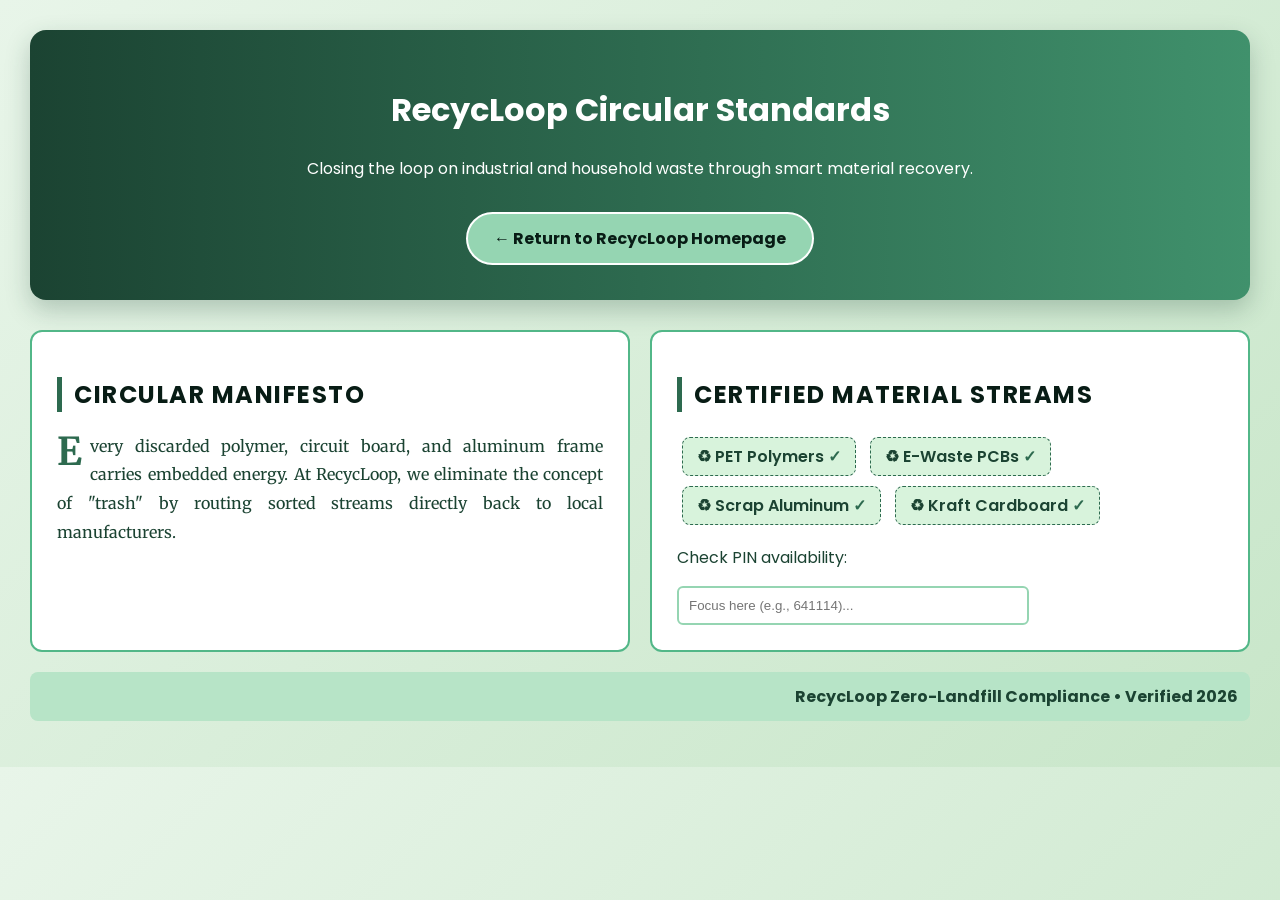
<file: index.html>
<!DOCTYPE html>
<html lang="en">
<head>
    <meta charset="UTF-8">
    <title>RecycLoop - Text Styles & Gradients (Prac 4)</title>
    <!-- External CSS -->
    <link rel="stylesheet" href="prac4.css">
    <!-- Internal CSS -->
    <style>
        .section-heading {
            text-align: left;
            text-transform: uppercase;
            letter-spacing: 1.5px;
            color: #081c15;
            border-left: 5px solid #2d6a4f;
            padding-left: 12px;
        }
        input.interactive-input {
            padding: 10px;
            border: 2px solid #95d5b2;
            border-radius: 6px;
            width: 60%;
        }
        input.interactive-input:focus {
            outline: none;
            border-color: #1b4332;
            background-color: #e8f5e9;
        }
    </style>
</head>
<body>

    <div class="hero-box">
        <h1>RecycLoop Circular Standards</h1>
        <p>Closing the loop on industrial and household waste through smart material recovery.</p>
        <!-- Interactive link back to your Practicum 1/2 Homepage -->
        <a href="https://practicum2-iota.vercel.app/" class="home-btn">← Return to RecycLoop Homepage</a>
    </div>

    <div class="eco-grid">
        <div class="style-card">
            <h2 class="section-heading">Circular Manifesto</h2>
            <p class="editorial-text">
                Every discarded polymer, circuit board, and aluminum frame carries embedded energy. At RecycLoop, we eliminate the concept of "trash" by routing sorted streams directly back to local manufacturers.
            </p>
        </div>

        <div class="style-card">
            <h2 class="section-heading">Certified Material Streams</h2>
            <div>
                <span class="badge-tag">PET Polymers</span>
                <span class="badge-tag">E-Waste PCBs</span>
                <span class="badge-tag">Scrap Aluminum</span>
                <span class="badge-tag">Kraft Cardboard</span>
            </div>
            <p style="margin-top: 15px;">Check PIN availability:</p>
            <input type="text" class="interactive-input" placeholder="Focus here (e.g., 641114)...">
        </div>
    </div>

    <!-- Inline CSS requirement -->
    <p style="text-align: right; color: #1b4332; font-weight: bold; margin-top: 20px; background-color: #b7e4c7; padding: 12px; border-radius: 8px;">
        RecycLoop Zero-Landfill Compliance • Verified 2026
    </p>

</body>
</html>
</file>
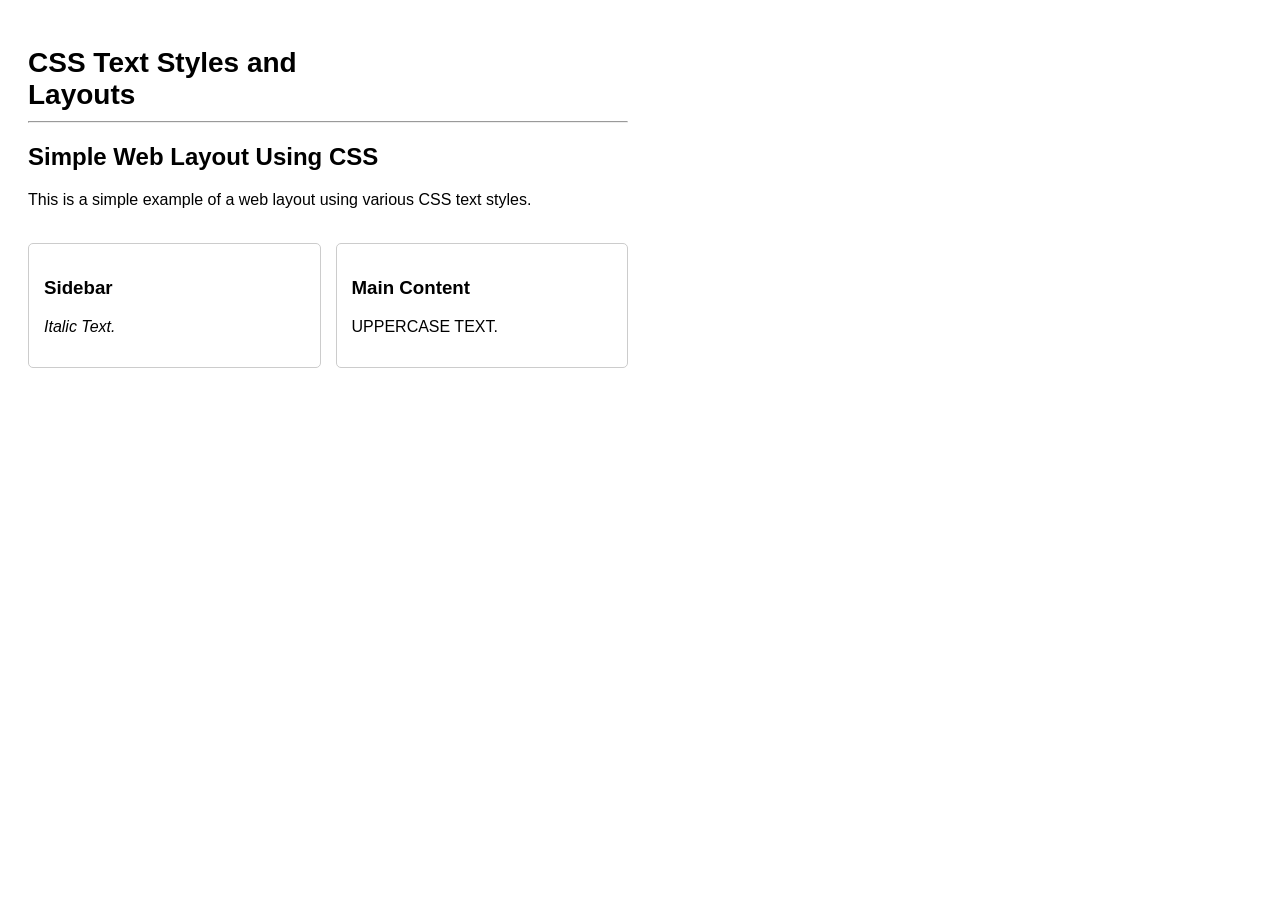
<file: Practicum4.html>
<!DOCTYPE html>
<html>
<head>
  <style>
    /* Basic Page Setup */
    body {
      font-family: Arial, sans-serif;
      padding: 20px;
      max-width: 600px;
    }

    /* Heading Styles */
    h1 {
      font-size: 28px;
      margin-bottom: 10px;
    }

    hr {
      margin-bottom: 20px;
    }

    /* Two Box Layout */
    .container {
      display: flex;
      gap: 15px;
    }

    .box {
      flex: 1;
      border: 1px solid #ccc;
      padding: 15px;
      border-radius: 5px;
    }

    /* Text Formatting */
    .italic-text {
      font-style: italic;
    }

    .uppercase-text {
      text-transform: uppercase;
    }
  </style>
</head>
<body>

  <h1>CSS Text Styles and<br>Layouts</h1>
  <hr>

  <h2>Simple Web Layout Using CSS</h2>
  <p>This is a simple example of a web layout using various CSS text styles.</p>
  <br>

  <!-- Side-by-Side Boxes -->
  <div class="container">
    <div class="box">
      <h3>Sidebar</h3>
      <p class="italic-text">Italic Text.</p>
    </div>

    <div class="box">
      <h3>Main Content</h3>
      <p class="uppercase-text">Uppercase Text.</p>
    </div>
  </div>

</body>
</html>
</file>
<file: prac4.css>
@import url('https://fonts.googleapis.com/css2?family=Poppins:wght@400;600;700&family=Merriweather:ital@1&display=swap');

body {
    font-family: 'Poppins', sans-serif;
    background: linear-gradient(135deg, #e8f5e9 0%, #c8e6c9 100%);
    color: #1b4332;
    margin: 0;
    padding: 30px;
}

/* Gradient Hero with Interactive Link to Homepage */
.hero-box {
    background: linear-gradient(90deg, #1b4332, #2d6a4f, #40916c);
    color: #ffffff;
    padding: 35px;
    border-radius: 16px;
    text-align: center;
    box-shadow: 0 10px 25px rgba(27, 67, 50, 0.25);
    margin-bottom: 30px;
}

.home-btn {
    display: inline-block;
    margin-top: 15px;
    padding: 12px 26px;
    background-color: #95d5b2;
    color: #081c15;
    text-decoration: none;
    font-weight: 700;
    border-radius: 30px;
    border: 2px solid #ffffff;
    transition: all 0.3s ease;
}

/* Pseudo-classes (:hover, :active) */
.home-btn:hover {
    background-color: #ffffff;
    color: #1b4332;
    transform: translateY(-3px);
}

.home-btn:active {
    transform: scale(0.96);
}

/* Grid & Card Styling */
.eco-grid {
    display: grid;
    grid-template-columns: repeat(2, 1fr);
    gap: 20px;
}

.style-card {
    background-color: #ffffff;
    border-style: solid;
    border-width: 2px;
    border-color: #52b788;
    border-radius: 12px;
    padding: 25px;
    transition: background-color 0.3s;
}

.style-card:hover {
    background-color: #f1faee;
}

/* Pseudo-elements (::first-letter, ::before, ::after) */
.editorial-text {
    font-family: 'Merriweather', serif;
    text-align: justify;
    line-height: 1.8;
}

.editorial-text::first-letter {
    font-size: 2.4rem;
    font-weight: bold;
    color: #2d6a4f;
    float: left;
    margin-right: 8px;
    line-height: 1;
}

.badge-tag {
    display: inline-block;
    background-color: #d8f3dc;
    color: #1b4332;
    padding: 6px 14px;
    border: 1px dashed #2d6a4f;
    border-radius: 8px;
    margin: 5px;
    font-weight: 600;
}

.badge-tag::before {
    content: "♻ ";
}

.badge-tag::after {
    content: " ✓";
    color: #2d6a4f;
}
</file>
